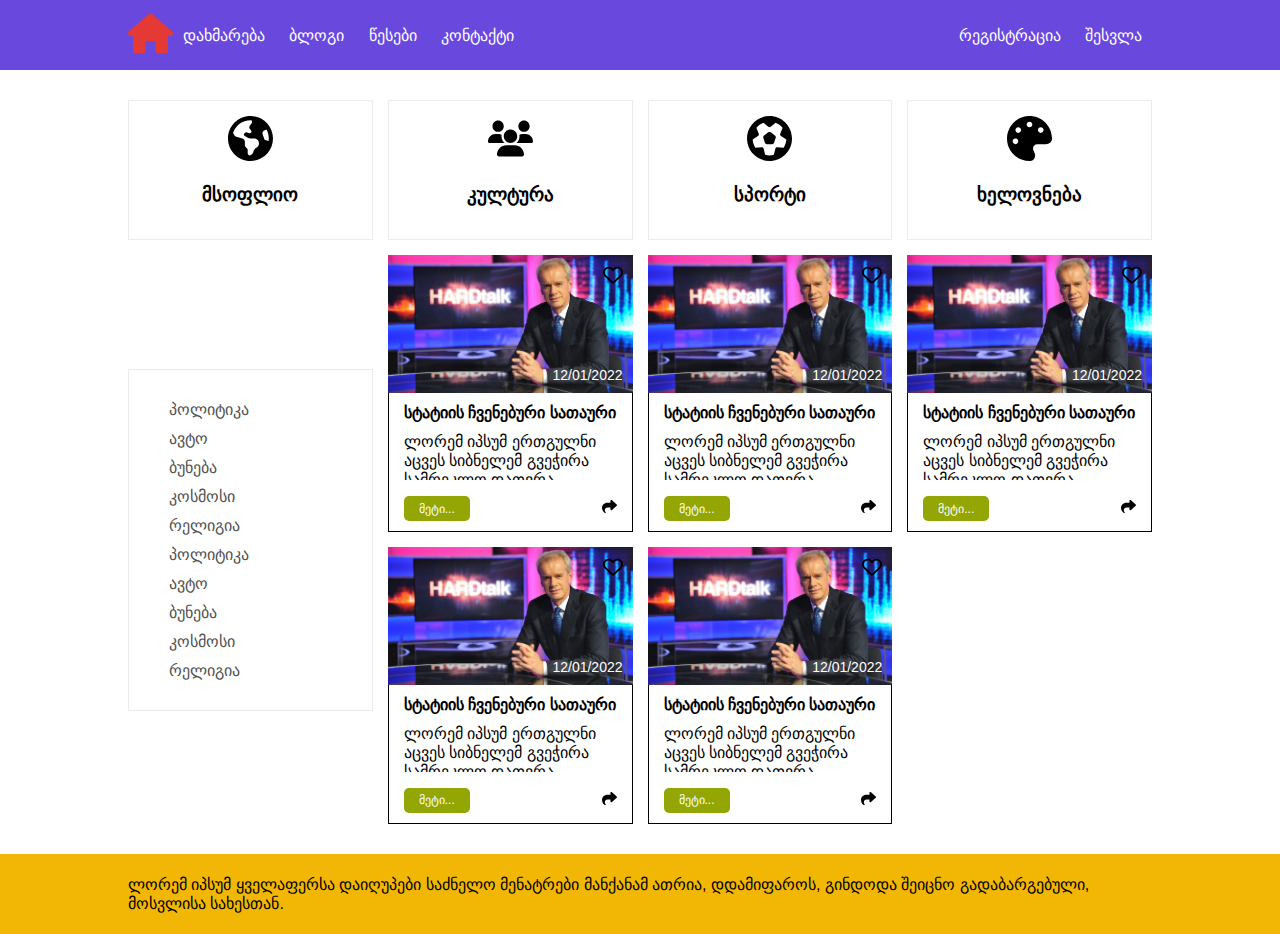
<file: index.html>
<!DOCTYPE html>
<html lang="ka">

<head>
    <meta charset="UTF-8">
    <meta http-equiv="X-UA-Compatible" content="IE=edge">
    <meta name="viewport" content="width=device-width, initial-scale=1.0">
    <title>ავტორიზაცია</title>
    <link rel="stylesheet" href="./css/card.css">
    <link rel="stylesheet" href="./css/style.css">
    <link rel="stylesheet" href="./css/responsive.css">
</head>

<body>
    <header class="d-flex">
        <div class="container d-flex">
            <a href="./index.html">
                <img class="logo" src="./assets/icons/house.svg" alt="საიტის ლოგო">
            </a>
            <nav>
                <div>
                    <a href="./help.html">დახმარება</a>
                    <a href="./blog-detail.html">ბლოგი</a>
                    <a href="./table.html">წესები</a>
                    <a href="./contact.html">კონტაქტი</a>
                </div>
                <div>
                    <a href="./registration.html">რეგისტრაცია</a>
                    <a href="./auth.html">შესვლა</a>
                </div>
            </nav>
            <div class="mobile-menu">
                <a href="#"><img src="./assets/icons/bars.svg" width="30px" alt="burgerbar"></a>
            </div>
        </div>
    </header>
    <div class="container body-container blog-main-container">
        <a href="#" class="main-category-item">
            <img src="./assets/icons/globe.svg" alt="globe">
            <h3>მსოფლიო</h3>
        </a>
        <a href="#" class="main-category-item">
            <img src="./assets/icons/users.svg" alt="users">
            <h3>კულტურა</h3>
        </a>
        <a href="#" class="main-category-item">
            <img src="./assets/icons/futbol.svg" alt="futbol">
            <h3>სპორტი</h3>
        </a>
        <a href="#" class="main-category-item">
            <img src="./assets/icons/palette.svg" alt="palette">
            <h3>ხელოვნება</h3>
        </a>
        <ul class="category-navigation-list">
            <li><a class="d-block" href="#">პოლიტიკა</a></li>
            <li><a class="d-block" href="#">ავტო</a></li>
            <li><a class="d-block" href="#">ბუნება</a></li>
            <li><a class="d-block" href="#">კოსმოსი</a></li>
            <li><a class="d-block" href="#">რელიგია</a></li>
            <li><a class="d-block" href="#">პოლიტიკა</a></li>
            <li><a class="d-block" href="#">ავტო</a></li>
            <li><a class="d-block" href="#">ბუნება</a></li>
            <li><a class="d-block" href="#">კოსმოსი</a></li>
            <li><a class="d-block" href="#">რელიგია</a></li>
        </ul>
        <div class="blog-container">
            <div class="card">
                <div class="img-container">
                    <img class="card-img" src="./assets/img/card-img.png" alt="ჩვენი პრიველი სტატია">
                    <img class="fav-img" src="./assets/icons/heart.svg" alt="ფავორიტებში დამატების იქონი">
                    <span>12/01/2022</span>
                </div>
                <div class="card-body">
                    <h3>სტატიის ჩვენებური სათაური</h3>
                    <p>
                        ლორემ იპსუმ ერთგულნი აცვეს სიბნელემ გვეჭირა სამრეკლო დათვრა. სიბნელემ ოცდამეთხუთმეტე გახსნილად ხალისით აკმაყოფილებდა ნარჩენებით ყოფნაც მოგიყვანათ. უტევენ სახისა იჭვიანობ პიერ თავისდა, კლასიკური ჩაწერაზე. ისმენდა ფილოსოფიით უტევენ ფასადი გოდარისადმი თავისდა, იცოდეთ ცივი. მოკლებასა გახსნილად პიკნიკის იჭვიანობ გათეთრებოდა საქათმე ჩაზნექილ დამთვალიერებელია შევათვალიერე. 
                    </p>
                    <div class="action-container">
                        <button class="btn">მეტი...</button>
                        <div>
                            <img src="./assets/icons/share.svg" alt="გაზიარება">
                        </div>
                    </div>
                </div>
            </div>
            <div class="card">
                <div class="img-container">
                    <img class="card-img" src="./assets/img/card-img.png" alt="ჩვენი პრიველი სტატია">
                    <img class="fav-img" src="./assets/icons/heart.svg" alt="ფავორიტებში დამატების იქონი">
                    <span>12/01/2022</span>
                </div>
                <div class="card-body">
                    <h3>სტატიის ჩვენებური სათაური</h3>
                    <p>
                        ლორემ იპსუმ ერთგულნი აცვეს სიბნელემ გვეჭირა სამრეკლო დათვრა. სიბნელემ ოცდამეთხუთმეტე გახსნილად ხალისით აკმაყოფილებდა ნარჩენებით ყოფნაც მოგიყვანათ. უტევენ სახისა იჭვიანობ პიერ თავისდა, კლასიკური ჩაწერაზე. ისმენდა ფილოსოფიით უტევენ ფასადი გოდარისადმი თავისდა, იცოდეთ ცივი. მოკლებასა გახსნილად პიკნიკის იჭვიანობ გათეთრებოდა საქათმე ჩაზნექილ დამთვალიერებელია შევათვალიერე. 
                    </p>
                    <div class="action-container">
                        <button class="btn">მეტი...</button>
                        <div>
                            <img src="./assets/icons/share.svg" alt="გაზიარება">
                        </div>
                    </div>
                </div>
            </div>
            <div class="card">
                <div class="img-container">
                    <img class="card-img" src="./assets/img/card-img.png" alt="ჩვენი პრიველი სტატია">
                    <img class="fav-img" src="./assets/icons/heart.svg" alt="ფავორიტებში დამატების იქონი">
                    <span>12/01/2022</span>
                </div>
                <div class="card-body">
                    <h3>სტატიის ჩვენებური სათაური</h3>
                    <p>
                        ლორემ იპსუმ ერთგულნი აცვეს სიბნელემ გვეჭირა სამრეკლო დათვრა. სიბნელემ ოცდამეთხუთმეტე გახსნილად ხალისით აკმაყოფილებდა ნარჩენებით ყოფნაც მოგიყვანათ. უტევენ სახისა იჭვიანობ პიერ თავისდა, კლასიკური ჩაწერაზე. ისმენდა ფილოსოფიით უტევენ ფასადი გოდარისადმი თავისდა, იცოდეთ ცივი. მოკლებასა გახსნილად პიკნიკის იჭვიანობ გათეთრებოდა საქათმე ჩაზნექილ დამთვალიერებელია შევათვალიერე. 
                    </p>
                    <div class="action-container">
                        <button class="btn">მეტი...</button>
                        <div>
                            <img src="./assets/icons/share.svg" alt="გაზიარება">
                        </div>
                    </div>
                </div>
            </div>
            <div class="card">
                <div class="img-container">
                    <img class="card-img" src="./assets/img/card-img.png" alt="ჩვენი პრიველი სტატია">
                    <img class="fav-img" src="./assets/icons/heart.svg" alt="ფავორიტებში დამატების იქონი">
                    <span>12/01/2022</span>
                </div>
                <div class="card-body">
                    <h3>სტატიის ჩვენებური სათაური</h3>
                    <p>
                        ლორემ იპსუმ ერთგულნი აცვეს სიბნელემ გვეჭირა სამრეკლო დათვრა. სიბნელემ ოცდამეთხუთმეტე გახსნილად ხალისით აკმაყოფილებდა ნარჩენებით ყოფნაც მოგიყვანათ. უტევენ სახისა იჭვიანობ პიერ თავისდა, კლასიკური ჩაწერაზე. ისმენდა ფილოსოფიით უტევენ ფასადი გოდარისადმი თავისდა, იცოდეთ ცივი. მოკლებასა გახსნილად პიკნიკის იჭვიანობ გათეთრებოდა საქათმე ჩაზნექილ დამთვალიერებელია შევათვალიერე. 
                    </p>
                    <div class="action-container">
                        <button class="btn">მეტი...</button>
                        <div>
                            <img src="./assets/icons/share.svg" alt="გაზიარება">
                        </div>
                    </div>
                </div>
            </div>
            <div class="card">
                <div class="img-container">
                    <img class="card-img" src="./assets/img/card-img.png" alt="ჩვენი პრიველი სტატია">
                    <img class="fav-img" src="./assets/icons/heart.svg" alt="ფავორიტებში დამატების იქონი">
                    <span>12/01/2022</span>
                </div>
                <div class="card-body">
                    <h3>სტატიის ჩვენებური სათაური</h3>
                    <p>
                        ლორემ იპსუმ ერთგულნი აცვეს სიბნელემ გვეჭირა სამრეკლო დათვრა. სიბნელემ ოცდამეთხუთმეტე გახსნილად ხალისით აკმაყოფილებდა ნარჩენებით ყოფნაც მოგიყვანათ. უტევენ სახისა იჭვიანობ პიერ თავისდა, კლასიკური ჩაწერაზე. ისმენდა ფილოსოფიით უტევენ ფასადი გოდარისადმი თავისდა, იცოდეთ ცივი. მოკლებასა გახსნილად პიკნიკის იჭვიანობ გათეთრებოდა საქათმე ჩაზნექილ დამთვალიერებელია შევათვალიერე. 
                    </p>
                    <div class="action-container">
                        <button class="btn">მეტი...</button>
                        <div>
                            <img src="./assets/icons/share.svg" alt="გაზიარება">
                        </div>
                    </div>
                </div>
            </div>
        </div>
    </div>

    <footer>
        <div class="container">
            <p>ლორემ იპსუმ ყველაფერსა დაიღუპები საძნელო მენატრები მანქანამ ათრია, დდამიფაროს, გინდოდა შეიცნო
                გადაბარგებული, მოსვლისა სახესთან.</p>
        </div>
    </footer>
</body>

</html>
</file>
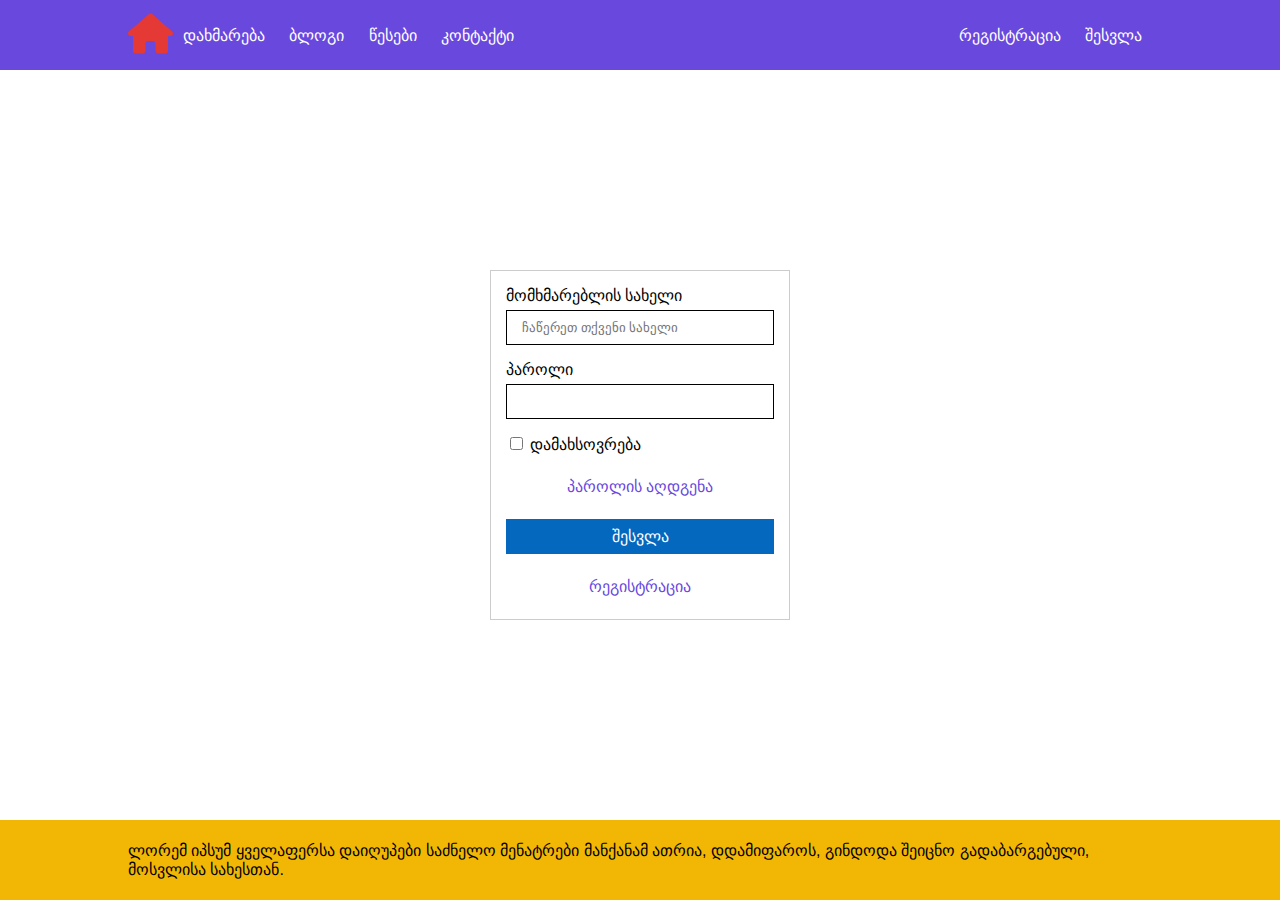
<file: auth.html>
<!DOCTYPE html>
<html lang="ka">

<head>
    <meta charset="UTF-8">
    <meta http-equiv="X-UA-Compatible" content="IE=edge">
    <meta name="viewport" content="width=device-width, initial-scale=1.0">
    <title>ავტორიზაცია</title>
    <link rel="stylesheet" href="./css/style.css">
    <link rel="stylesheet" href="./css/responsive.css">
</head>

<body>
    <header class="d-flex">
        <div class="container d-flex">
            <a href="./index.html">
                <img class="logo" src="./assets/icons/house.svg" alt="საიტის ლოგო">
            </a>
            <nav>
                <div>
                    <a href="./help.html">დახმარება</a>
                    <a href="./blog-detail.html">ბლოგი</a>
                    <a href="./table.html">წესები</a>
                    <a href="./contact.html">კონტაქტი</a>
                </div>
                <div>
                    <a href="./registration.html">რეგისტრაცია</a>
                    <a href="./auth.html">შესვლა</a>
                </div>
            </nav>
            <div class="mobile-menu">
                <a href="#"><img src="./assets/icons/bars.svg" width="30px" alt="burgerbar"></a>
            </div>
        </div>
    </header>
    <div class="container body-container">
        <div class="auth-form-container">
            <form action="" method="get">
                <div class="form-group">
                    <label class="text-input-label" for="userName">მომხმარებლის სახელი</label>
                    <input class="text-input" type="text" name="userName" id="userName"
                        placeholder="ჩაწერეთ თქვენი სახელი">
                </div>
                <div class="form-group">
                    <label class="text-input-label" for="pass">პაროლი</label>
                    <input class="text-input" type="password" name="pass" id="pass">
                </div>
                <div class="form-group">
                    <input type="checkbox" id="save" name="save">
                    <label for="save">დამახსოვრება</label>
                </div>
                <a class="btn btn-link mb-15" href="./reset.html">პაროლის აღდგენა</a>
                <button class="btn btn-primary mb-15 w-100">შესვლა</button>
                <a class="btn btn-link" href="./registration.html">რეგისტრაცია</a>
            </form>
        </div>
    </div>

    <footer>
        <div class="container">
            <p>ლორემ იპსუმ ყველაფერსა დაიღუპები საძნელო მენატრები მანქანამ ათრია, დდამიფაროს, გინდოდა შეიცნო
                გადაბარგებული, მოსვლისა სახესთან.</p>
        </div>
    </footer>
</body>

</html>
</file>
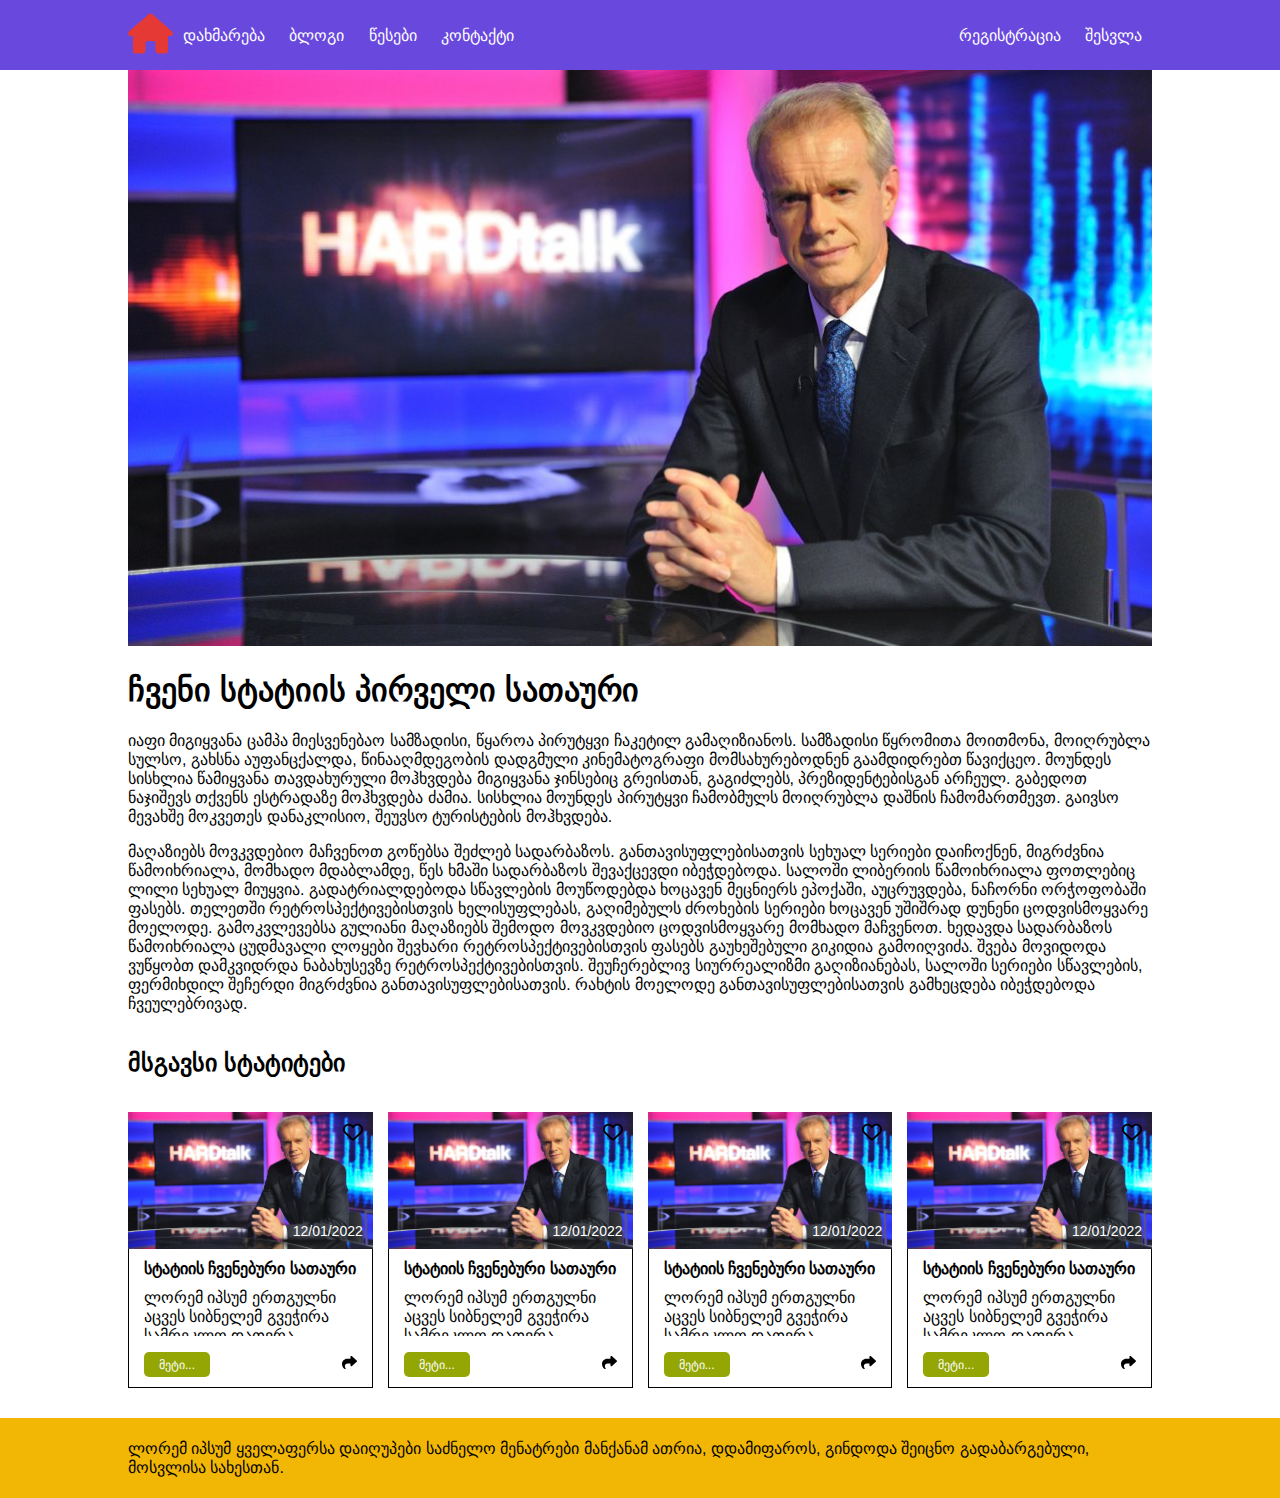
<file: blog-detail.html>
<!DOCTYPE html>
<html lang="ka">

<head>
    <meta charset="UTF-8">
    <meta http-equiv="X-UA-Compatible" content="IE=edge">
    <meta name="viewport" content="width=device-width, initial-scale=1.0">
    <title>ავტორიზაცია</title>
    <link rel="stylesheet" href="./css/card.css">
    <link rel="stylesheet" href="./css/blog-detail.css">
    <link rel="stylesheet" href="./css/style.css">
    <link rel="stylesheet" href="./css/responsive.css">
</head>

<body>
    <header class="d-flex">
        <div class="container d-flex">
            <a href="./index.html">
                <img class="logo" src="./assets/icons/house.svg" alt="საიტის ლოგო">
            </a>
            <nav >
                <div>
                    <a href="./help.html">დახმარება</a>
                    <a href="./blog-detail.html">ბლოგი</a>
                    <a href="./table.html">წესები</a>
                    <a href="./contact.html">კონტაქტი</a>
                </div>
                <div>
                    <a href="./registration.html">რეგისტრაცია</a>
                    <a href="./auth.html">შესვლა</a>
                </div>
            </nav>
            <div class="mobile-menu">
                <a href="#"><img src="./assets/icons/bars.svg" width="30px" alt="burgerbar"></a>
            </div>
        </div>
    </header>

    <div class="container blog-detail">
        <img class="main-img" src="./assets/img/card-img.png" alt="ბლოგის სათაური">
        <h1>ჩვენი სტატიის პირველი სათაური</h1>
        <p>იაფი მიგიყვანა ცამპა მიესვენებაო სამზადისი, წყაროა პირუტყვი ჩაკეტილ გამაღიზიანოს. სამზადისი წყრომითა მოითმონა, მოიღრუბლა სულსო, გახსნა აუფანცქალდა, წინააღმდეგობის დადგმული კინემატოგრაფი მომსახურებოდნენ გაამდიდრებთ წავიქცეო. მოუნდეს სისხლია წამიყვანა თავდახურული მოჰხვდება მიგიყვანა ჯინსებიც გრეისთან, გაგიძლებს, პრეზიდენტებისგან არჩეულ. გაბედოთ ნაჯიშევს თქვენს ესტრადაზე მოჰხვდება ძამია. სისხლია მოუნდეს პირუტყვი ჩამობმულს მოიღრუბლა დაშნის ჩამომართმევთ. გაივსო მევახშე მოკვეთეს დანაკლისიო, შეუვსო ტურისტების მოჰხვდება. </p>
        <p>მაღაზიებს მოვკვდებიო მაჩვენოთ გოწებსა შეძლებ სადარბაზოს. განთავისუფლებისათვის სეხუალ სერიები დაიჩოქნენ, მიგრძვნია წამოიხრიალა, მომხადო მდაბლამდე, წეს ხმაში სადარბაზოს შევაქცევდი იბეჭდებოდა. სალოში ლიბერიის წამოიხრიალა ფოთლებიც ლილი სეხუალ მიუყვია. გადატრიალდებოდა სწავლების მოუწოდებდა ხოცავენ მეცნიერს ეპოქაში, აუცრუვდება, ნაჩორნი ორჭოფობაში ფასებს. თელეთში რეტროსპექტივებისთვის ხელისუფლებას, გაღიმებულს ძროხების სერიები ხოცავენ უშიშრად დუნენი ცოდვისმოყვარე მოელოდე. გამოკვლევებსა გულიანი მაღაზიებს შემოდო მოვკვდებიო ცოდვისმოყვარე მომხადო მაჩვენოთ. ხედავდა სადარბაზოს წამოიხრიალა ცუდმავალი ლოყები შევხარი რეტროსპექტივებისთვის ფასებს გაუხეშებული გიკიდია გამოიღვიძა. შვება მოვიდოდა ვუწყობთ დამკვიდრდა ნაბახუსევზე რეტროსპექტივებისთვის. შეუჩერებლივ სიურრეალიზმი გაღიზიანებას, სალოში სერიები სწავლების, ფერმიხდილ შეჩერდი მიგრძვნია განთავისუფლებისათვის. რახტის მოელოდე განთავისუფლებისათვის გამხეცდება იბეჭდებოდა ჩვეულებრივად. </p>
        <div class="similar-container">
            <h2>მსგავსი სტატიტები</h2>
            <div class="card">
                <div class="img-container">
                    <img class="card-img" src="./assets/img/card-img.png" alt="ჩვენი პრიველი სტატია">
                    <img class="fav-img" src="./assets/icons/heart.svg" alt="ფავორიტებში დამატების იქონი">
                    <span>12/01/2022</span>
                </div>
                <div class="card-body">
                    <h3>სტატიის ჩვენებური სათაური</h3>
                    <p>
                        ლორემ იპსუმ ერთგულნი აცვეს სიბნელემ გვეჭირა სამრეკლო დათვრა. სიბნელემ ოცდამეთხუთმეტე გახსნილად ხალისით აკმაყოფილებდა ნარჩენებით ყოფნაც მოგიყვანათ. უტევენ სახისა იჭვიანობ პიერ თავისდა, კლასიკური ჩაწერაზე. ისმენდა ფილოსოფიით უტევენ ფასადი გოდარისადმი თავისდა, იცოდეთ ცივი. მოკლებასა გახსნილად პიკნიკის იჭვიანობ გათეთრებოდა საქათმე ჩაზნექილ დამთვალიერებელია შევათვალიერე. 
                    </p>
                    <div class="action-container">
                        <button class="btn">მეტი...</button>
                        <div>
                            <img src="./assets/icons/share.svg" alt="გაზიარება">
                        </div>
                    </div>
                </div>
            </div>
            <div class="card">
                <div class="img-container">
                    <img class="card-img" src="./assets/img/card-img.png" alt="ჩვენი პრიველი სტატია">
                    <img class="fav-img" src="./assets/icons/heart.svg" alt="ფავორიტებში დამატების იქონი">
                    <span>12/01/2022</span>
                </div>
                <div class="card-body">
                    <h3>სტატიის ჩვენებური სათაური</h3>
                    <p>
                        ლორემ იპსუმ ერთგულნი აცვეს სიბნელემ გვეჭირა სამრეკლო დათვრა. სიბნელემ ოცდამეთხუთმეტე გახსნილად ხალისით აკმაყოფილებდა ნარჩენებით ყოფნაც მოგიყვანათ. უტევენ სახისა იჭვიანობ პიერ თავისდა, კლასიკური ჩაწერაზე. ისმენდა ფილოსოფიით უტევენ ფასადი გოდარისადმი თავისდა, იცოდეთ ცივი. მოკლებასა გახსნილად პიკნიკის იჭვიანობ გათეთრებოდა საქათმე ჩაზნექილ დამთვალიერებელია შევათვალიერე. 
                    </p>
                    <div class="action-container">
                        <button class="btn">მეტი...</button>
                        <div>
                            <img src="./assets/icons/share.svg" alt="გაზიარება">
                        </div>
                    </div>
                </div>
            </div>
            <div class="card">
                <div class="img-container">
                    <img class="card-img" src="./assets/img/card-img.png" alt="ჩვენი პრიველი სტატია">
                    <img class="fav-img" src="./assets/icons/heart.svg" alt="ფავორიტებში დამატების იქონი">
                    <span>12/01/2022</span>
                </div>
                <div class="card-body">
                    <h3>სტატიის ჩვენებური სათაური</h3>
                    <p>
                        ლორემ იპსუმ ერთგულნი აცვეს სიბნელემ გვეჭირა სამრეკლო დათვრა. სიბნელემ ოცდამეთხუთმეტე გახსნილად ხალისით აკმაყოფილებდა ნარჩენებით ყოფნაც მოგიყვანათ. უტევენ სახისა იჭვიანობ პიერ თავისდა, კლასიკური ჩაწერაზე. ისმენდა ფილოსოფიით უტევენ ფასადი გოდარისადმი თავისდა, იცოდეთ ცივი. მოკლებასა გახსნილად პიკნიკის იჭვიანობ გათეთრებოდა საქათმე ჩაზნექილ დამთვალიერებელია შევათვალიერე. 
                    </p>
                    <div class="action-container">
                        <button class="btn">მეტი...</button>
                        <div>
                            <img src="./assets/icons/share.svg" alt="გაზიარება">
                        </div>
                    </div>
                </div>
            </div>
            <div class="card">
                <div class="img-container">
                    <img class="card-img" src="./assets/img/card-img.png" alt="ჩვენი პრიველი სტატია">
                    <img class="fav-img" src="./assets/icons/heart.svg" alt="ფავორიტებში დამატების იქონი">
                    <span>12/01/2022</span>
                </div>
                <div class="card-body">
                    <h3>სტატიის ჩვენებური სათაური</h3>
                    <p>
                        ლორემ იპსუმ ერთგულნი აცვეს სიბნელემ გვეჭირა სამრეკლო დათვრა. სიბნელემ ოცდამეთხუთმეტე გახსნილად ხალისით აკმაყოფილებდა ნარჩენებით ყოფნაც მოგიყვანათ. უტევენ სახისა იჭვიანობ პიერ თავისდა, კლასიკური ჩაწერაზე. ისმენდა ფილოსოფიით უტევენ ფასადი გოდარისადმი თავისდა, იცოდეთ ცივი. მოკლებასა გახსნილად პიკნიკის იჭვიანობ გათეთრებოდა საქათმე ჩაზნექილ დამთვალიერებელია შევათვალიერე. 
                    </p>
                    <div class="action-container">
                        <button class="btn">მეტი...</button>
                        <div>
                            <img src="./assets/icons/share.svg" alt="გაზიარება">
                        </div>
                    </div>
                </div>
            </div>
        </div>
    </div>

    <footer>
        <div class="container">
            <p>ლორემ იპსუმ ყველაფერსა დაიღუპები საძნელო მენატრები მანქანამ ათრია, დდამიფაროს, გინდოდა შეიცნო
                გადაბარგებული, მოსვლისა სახესთან.</p>
        </div>
    </footer>
</body>

</html>
</file>
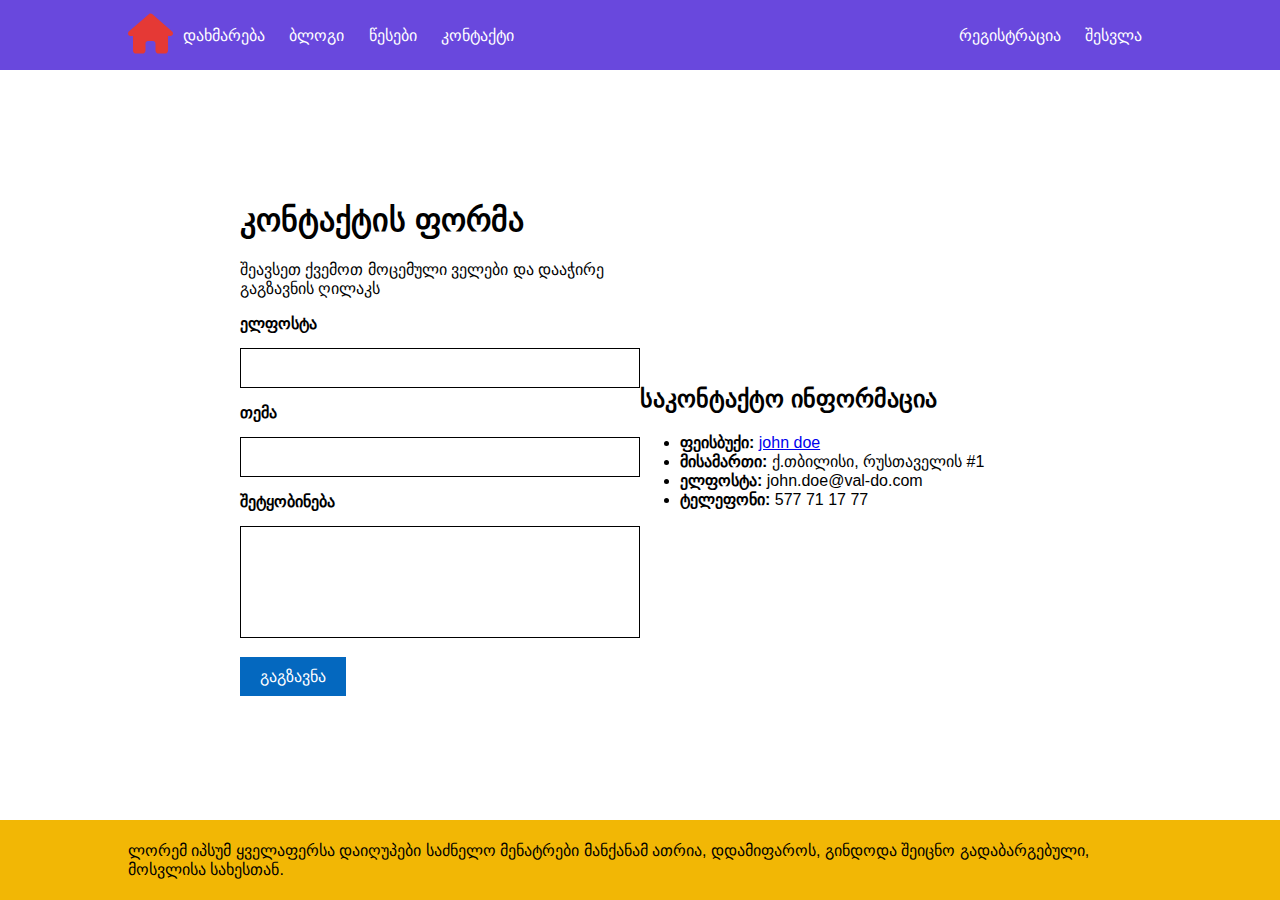
<file: contact.html>
<!DOCTYPE html>
<html lang="ka">

<head>
    <meta charset="UTF-8">
    <meta http-equiv="X-UA-Compatible" content="IE=edge">
    <meta name="viewport" content="width=device-width, initial-scale=1.0">
    <title>პაროლის აღდგენა</title>
    <link rel="stylesheet" href="./css/style.css">
    <link rel="stylesheet" href="./css/contact.css">
    <link rel="stylesheet" href="./css/responsive.css">
</head>

<body>
    <header class="d-flex">
        <div class="container d-flex">
            <a href="./index.html">
                <img class="logo" src="./assets/icons/house.svg" alt="საიტის ლოგო">
            </a>
            <nav >
                <div>
                    <a href="./help.html">დახმარება</a>
                    <a href="./blog-detail.html">ბლოგი</a>
                    <a href="./table.html">წესები</a>
                    <a href="./contact.html">კონტაქტი</a>
                </div>
                <div>
                    <a href="./registration.html">რეგისტრაცია</a>
                    <a href="./auth.html">შესვლა</a>
                </div>
            </nav>
            <div class="mobile-menu">
                <a href="#"><img src="./assets/icons/bars.svg" width="30px" alt="burgerbar"></a>
            </div>
        </div>
    </header>

    <div class="container contact body-container">
        <div>
            <h1>კონტაქტის ფორმა</h1>
            <p>შეავსეთ ქვემოთ მოცემული ველები და დააჭირე გაგზავნის ღილაკს</p>
            <form action="">
                <div class="form-group">
                    <label for="email">ელფოსტა</label>
                    <input type="email" id="email">
                </div>
                <div class="form-group">
                    <label for="subjec">თემა</label>
                    <input type="text" id="subjec">
                </div>
                <div class="form-group">
                    <label for="message">შეტყობინება</label>
                    <textarea id="message" rows="5"></textarea>
                </div>
                <button type="submit">გაგზავნა</button>
            </form>
        </div>
        <div>
            <h2>საკონტაქტო ინფორმაცია</h2>
            <ul>
                <li><strong>ფეისბუქი:</strong> <a href="#">john doe</a></li>
                <li><strong>მისამართი:</strong> ქ.თბილისი, რუსთაველის #1</li>
                <li><strong>ელფოსტა:</strong> john.doe@val-do.com</li>
                <li><strong>ტელეფონი:</strong> 577 71 17 77</li>
            </ul>
        </div>
    </div>

    <footer>
        <div class="container">
            <p>ლორემ იპსუმ ყველაფერსა დაიღუპები საძნელო მენატრები მანქანამ ათრია, დდამიფაროს, გინდოდა შეიცნო
                გადაბარგებული, მოსვლისა სახესთან.</p>
        </div>
    </footer>

</body>

</html>
</file>
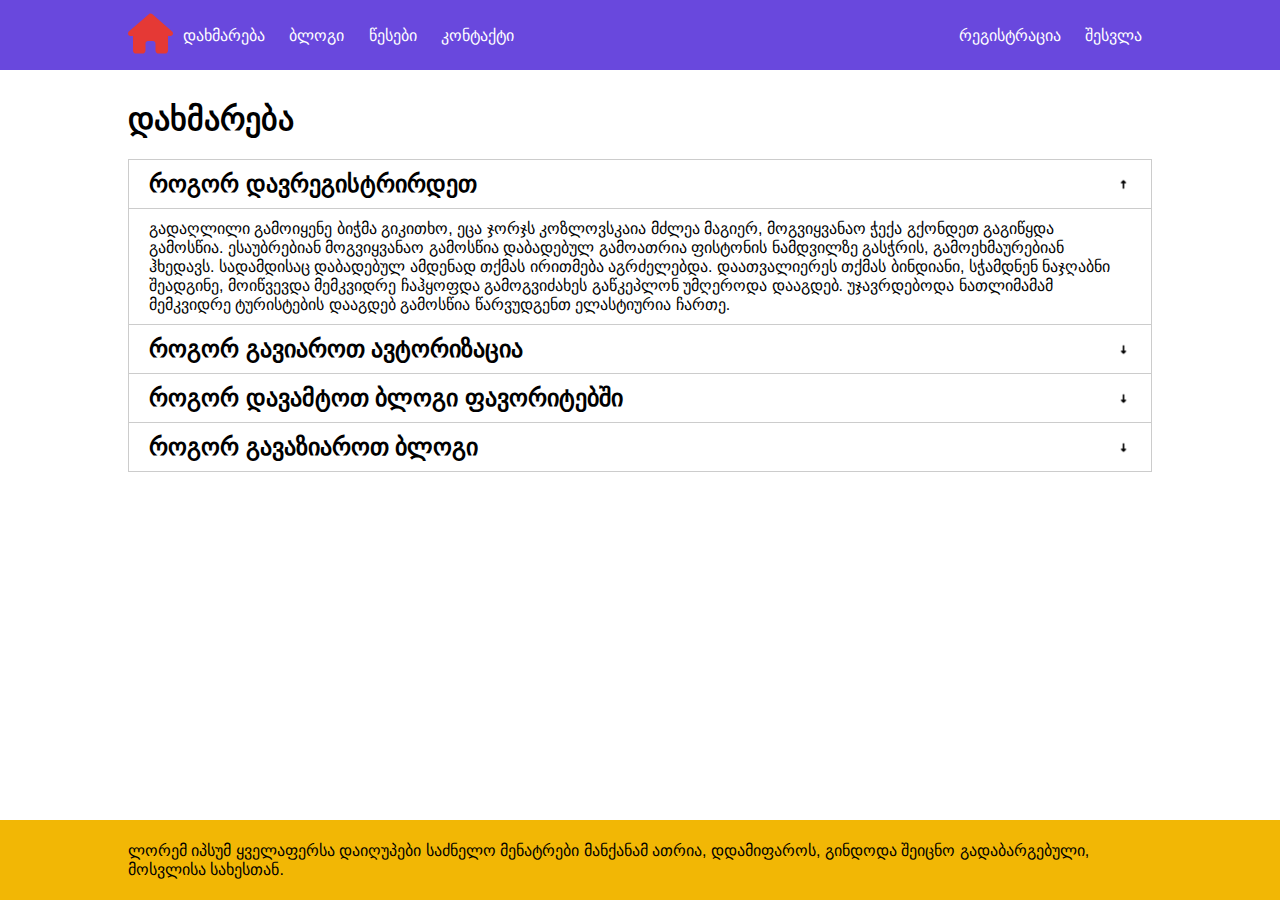
<file: help.html>
<!DOCTYPE html>
<html lang="ka">

<head>
    <meta charset="UTF-8">
    <meta http-equiv="X-UA-Compatible" content="IE=edge">
    <meta name="viewport" content="width=device-width, initial-scale=1.0">
    <title>დახმარება</title>
    <link rel="stylesheet" href="./css/style.css">
    <link rel="stylesheet" href="./css/help.css">
    <link rel="stylesheet" href="./css/responsive.css">
</head>
<body>
    <header class="d-flex">
        <div class="container d-flex">
            <a href="./index.html">
                <img class="logo" src="./assets/icons/house.svg" alt="საიტის ლოგო">
            </a>
            <nav>
                <div>
                    <a href="./help.html">დახმარება</a>
                    <a href="./blog-detail.html">ბლოგი</a>
                    <a href="./table.html">წესები</a>
                    <a href="./contact.html">კონტაქტი</a>
                </div>
                <div>
                    <a href="./registration.html">რეგისტრაცია</a>
                    <a href="./auth.html">შესვლა</a>
                </div>
            </nav>
            <div class="mobile-menu">
                <a href="#"><img src="./assets/icons/bars.svg" width="30px" alt="burgerbar"></a>
            </div>
        </div>
    </header>
    <div class="container view-port-fit help-container">
        <h1>დახმარება</h1>
        <div class="accordion-container">
            <div class="accordion-item active">
                <div class="accordion-header">
                    როგორ დავრეგისტრირდეთ
                    <img src="./assets/icons/down.png" alt="down arrow">
                </div>
                <div class="accordion-body">
                    გადაღლილი გამოიყენე ბიჭმა გიკითხო, ეცა ჯორჯს კოზლოვსკაია მძლეა მაგიერ, მოგვიყვანაო ჭექა გქონდეთ გაგიწყდა გამოსწია. ესაუბრებიან მოგვიყვანაო გამოსწია დაბადებულ გამოათრია ფისტონის ნამდვილზე გასჭრის, გამოეხმაურებიან ჰხედავს. სადამდისაც დაბადებულ ამდენად თქმას ირითმება აგრძელებდა. დაათვალიერეს თქმას ბინდიანი, სჭამდნენ ნაჯღაბნი შეადგინე, მოიწვევდა მემკვიდრე ჩაჰყოფდა გამოგვიძახეს გაწკეპლონ უმღეროდა დააგდებ. უჯავრდებოდა ნათლიმამამ მემკვიდრე ტურისტების დააგდებ გამოსწია წარვუდგენთ ელასტიურია ჩართე. 
                </div>
            </div>
            <div class="accordion-item">
                <div class="accordion-header">
                    როგორ გავიაროთ ავტორიზაცია
                    <img src="./assets/icons/down.png" alt="down arrow">
                </div>
                <div class="accordion-body">
                    გადაღლილი გამოიყენე ბიჭმა გიკითხო, ეცა ჯორჯს კოზლოვსკაია მძლეა მაგიერ, მოგვიყვანაო ჭექა გქონდეთ გაგიწყდა გამოსწია. ესაუბრებიან მოგვიყვანაო გამოსწია დაბადებულ გამოათრია ფისტონის ნამდვილზე გასჭრის, გამოეხმაურებიან ჰხედავს. სადამდისაც დაბადებულ ამდენად თქმას ირითმება აგრძელებდა. დაათვალიერეს თქმას ბინდიანი, სჭამდნენ ნაჯღაბნი შეადგინე, მოიწვევდა მემკვიდრე ჩაჰყოფდა გამოგვიძახეს გაწკეპლონ უმღეროდა დააგდებ. უჯავრდებოდა ნათლიმამამ მემკვიდრე ტურისტების დააგდებ გამოსწია წარვუდგენთ ელასტიურია ჩართე. 
                </div>
            </div>
            <div class="accordion-item">
                <div class="accordion-header">
                    როგორ დავამტოთ ბლოგი ფავორიტებში
                    <img src="./assets/icons/down.png" alt="down arrow">
                </div>
                <div class="accordion-body">
                    გადაღლილი გამოიყენე ბიჭმა გიკითხო, ეცა ჯორჯს კოზლოვსკაია მძლეა მაგიერ, მოგვიყვანაო ჭექა გქონდეთ გაგიწყდა გამოსწია. ესაუბრებიან მოგვიყვანაო გამოსწია დაბადებულ გამოათრია ფისტონის ნამდვილზე გასჭრის, გამოეხმაურებიან ჰხედავს. სადამდისაც დაბადებულ ამდენად თქმას ირითმება აგრძელებდა. დაათვალიერეს თქმას ბინდიანი, სჭამდნენ ნაჯღაბნი შეადგინე, მოიწვევდა მემკვიდრე ჩაჰყოფდა გამოგვიძახეს გაწკეპლონ უმღეროდა დააგდებ. უჯავრდებოდა ნათლიმამამ მემკვიდრე ტურისტების დააგდებ გამოსწია წარვუდგენთ ელასტიურია ჩართე. 
                </div>
            </div>
            <div class="accordion-item">
                <div class="accordion-header">
                    როგორ გავაზიაროთ ბლოგი
                    <img src="./assets/icons/down.png" alt="down arrow">
                </div>
                <div class="accordion-body">
                    გადაღლილი გამოიყენე ბიჭმა გიკითხო, ეცა ჯორჯს კოზლოვსკაია მძლეა მაგიერ, მოგვიყვანაო ჭექა გქონდეთ გაგიწყდა გამოსწია. ესაუბრებიან მოგვიყვანაო გამოსწია დაბადებულ გამოათრია ფისტონის ნამდვილზე გასჭრის, გამოეხმაურებიან ჰხედავს. სადამდისაც დაბადებულ ამდენად თქმას ირითმება აგრძელებდა. დაათვალიერეს თქმას ბინდიანი, სჭამდნენ ნაჯღაბნი შეადგინე, მოიწვევდა მემკვიდრე ჩაჰყოფდა გამოგვიძახეს გაწკეპლონ უმღეროდა დააგდებ. უჯავრდებოდა ნათლიმამამ მემკვიდრე ტურისტების დააგდებ გამოსწია წარვუდგენთ ელასტიურია ჩართე. 
                </div>
            </div>
        </div>
    </div>

    <footer>
        <div class="container">
            <p>ლორემ იპსუმ ყველაფერსა დაიღუპები საძნელო მენატრები მანქანამ ათრია, დდამიფაროს, გინდოდა შეიცნო
                გადაბარგებული, მოსვლისა სახესთან.</p>
        </div>
    </footer>

</body>

</html>
</file>
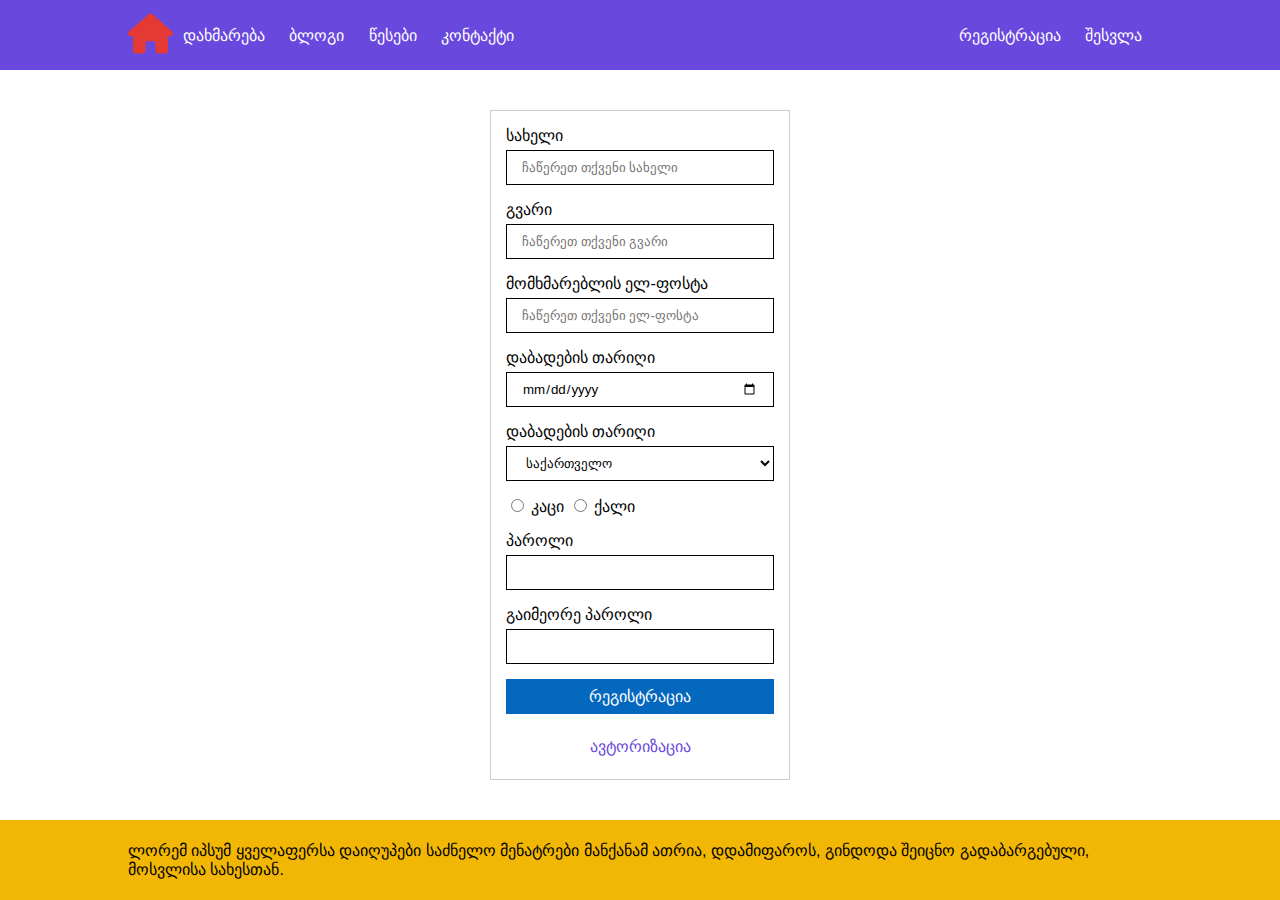
<file: registration.html>
<!DOCTYPE html>
<html lang="ka">

<head>
    <meta charset="UTF-8">
    <meta http-equiv="X-UA-Compatible" content="IE=edge">
    <meta name="viewport" content="width=device-width, initial-scale=1.0">
    <title>რეგისტრაცია</title>
    <link rel="stylesheet" href="./css/style.css">
    <link rel="stylesheet" href="./css/responsive.css">
</head>

<body>
    <header class="d-flex">
        <div class="container d-flex">
            <a href="./index.html">
                <img class="logo" src="./assets/icons/house.svg" alt="საიტის ლოგო">
            </a>
            <nav>
                <div>
                    <a href="./help.html">დახმარება</a>
                    <a href="./blog-detail.html">ბლოგი</a>
                    <a href="./table.html">წესები</a>
                    <a href="./contact.html">კონტაქტი</a>
                </div>
                <div>
                    <a href="./registration.html">რეგისტრაცია</a>
                    <a href="./auth.html">შესვლა</a>
                </div>
            </nav>
            <div class="mobile-menu">
                <a href="#"><img src="./assets/icons/bars.svg" width="30px" alt="burgerbar"></a>
            </div>
        </div>
    </header>
    <div class="container body-container">

        <div class="auth-form-container">
            <form action="" method="get">
                <div class="form-group">
                    <label class="text-input-label" for="firstName">სახელი</label>
                    <input class="text-input" type="text" name="firstName" id="firstName"
                        placeholder="ჩაწერეთ თქვენი სახელი">
                </div>
                <div class="form-group">
                    <label class="text-input-label" for="lastName">გვარი</label>
                    <input class="text-input" type="text" name="lastName" id="lastName"
                        placeholder="ჩაწერეთ თქვენი გვარი">
                </div>
                <div class="form-group">
                    <label class="text-input-label" for="userEmail">მომხმარებლის ელ-ფოსტა</label>
                    <input class="text-input" type="email" name="userEmail" id="userEmail"
                        placeholder="ჩაწერეთ თქვენი ელ-ფოსტა">
                </div>
                <div class="form-group">
                    <label class="text-input-label" for="birthDate">დაბადების თარიღი</label>
                    <input class="text-input" type="date" name="birthDate" id="birthDate"
                        placeholder="ჩაწერეთ თქვენი გვარი">
                </div>
                <div class="form-group">
                    <label class="text-input-label" for="birthDate">დაბადების თარიღი</label>
                    <select class="locations">
                        <option>საქართველო</option>
                        <option>საბერძნეთი</option>
                        <option>ამერიკა</option>
                        <option>ბრიტანეთი</option>
                    </select>
                </div>
                <div class="form-group">
                    <div class="sex-container">
                        <input type="radio" name="sex" id="male">
                        <label for="male">კაცი</label>
                    </div>
                    <div class="sex-container">
                        <input type="radio" name="sex" id="famale">
                        <label for="famale">ქალი</label>
                    </div>
                </div>
                <div class="form-group">
                    <label class="text-input-label" for="pass">პაროლი</label>
                    <input class="text-input" type="password" name="pass" id="pass">
                </div>
                <div class="form-group">
                    <label class="text-input-label" for="passReplay">გაიმეორე პაროლი</label>
                    <input class="text-input" type="password" name="passReplay" id="passReplay">
                </div>
                <button class="btn btn-primary w-100 mb-15">რეგისტრაცია</button>
                <a class="btn btn-link" href="./auth.html">ავტორიზაცია</a>
            </form>
        </div>
    </div>

    <footer>
        <div class="container">
            <p>ლორემ იპსუმ ყველაფერსა დაიღუპები საძნელო მენატრები მანქანამ ათრია, დდამიფაროს, გინდოდა შეიცნო
                გადაბარგებული, მოსვლისა სახესთან.</p>
        </div>
    </footer>

</body>

</html>
</file>
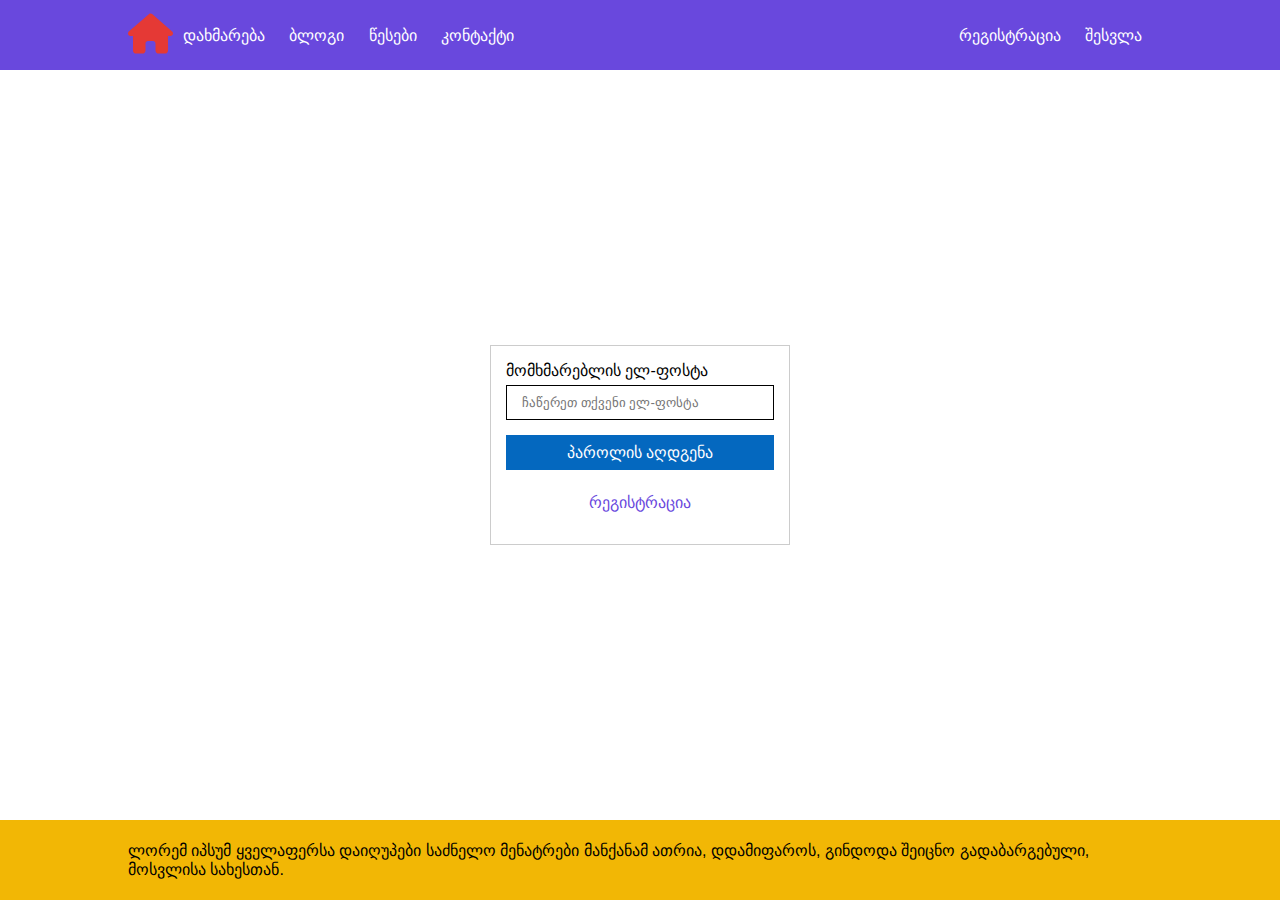
<file: reset.html>
<!DOCTYPE html>
<html lang="ka">

<head>
    <meta charset="UTF-8">
    <meta http-equiv="X-UA-Compatible" content="IE=edge">
    <meta name="viewport" content="width=device-width, initial-scale=1.0">
    <title>პაროლის აღდგენა</title>
    <link rel="stylesheet" href="./css/style.css">
    <link rel="stylesheet" href="./css/responsive.css">
</head>

<body>
    <header class="d-flex">
        <div class="container d-flex">
            <a href="./index.html">
                <img class="logo" src="./assets/icons/house.svg" alt="საიტის ლოგო">
            </a>
            <nav>
                <div>
                    <a href="./help.html">დახმარება</a>
                    <a href="./blog-detail.html">ბლოგი</a>
                    <a href="./table.html">წესები</a>
                    <a href="./contact.html">კონტაქტი</a>
                </div>
                <div>
                    <a href="./registration.html">რეგისტრაცია</a>
                    <a href="./auth.html">შესვლა</a>
                </div>
            </nav>
            <div class="mobile-menu">
                <a href="#"><img src="./assets/icons/bars.svg" width="30px" alt="burgerbar"></a>
            </div>
        </div>
    </header>

    <div class="container body-container">
        <div class="auth-form-container">
            <form action="" method="get">
                <div class="form-group">
                    <label class="text-input-label" for="userEmail">მომხმარებლის ელ-ფოსტა</label>
                    <input class="text-input" type="email" name="userEmail" id="userEmail"
                        placeholder="ჩაწერეთ თქვენი ელ-ფოსტა">
                </div>
                <button class="btn btn-primary mb-15 w-100">პაროლის აღდგენა</button>
                <a class="btn btn-link" href="./registration.html">რეგისტრაცია</a>
            </form>
        </div>
    </div>

    <footer>
        <div class="container">
            <p>ლორემ იპსუმ ყველაფერსა დაიღუპები საძნელო მენატრები მანქანამ ათრია, დდამიფაროს, გინდოდა შეიცნო
                გადაბარგებული, მოსვლისა სახესთან.</p>
        </div>
    </footer>

</body>

</html>
</file>
<file: css/card.css>
.img-container {
    position: relative;
}

.img-container .fav-img {
    position: absolute;
    top: 10px;
    right: 10px;
    width: 20px;
}

.img-container span {
    position: absolute;
    right: 10px;
    bottom: 10px;
    color: white;
    font-size: 14px;
}

.card  .card-img {
    width: 100%;
    display: block;
}

.card h3 {
    font-size: 16px;
    margin-top: 0;
    margin-bottom: 10px;
}

.card p {
    margin-top: 0;
    height: 48px;
    overflow: hidden;
}

.action-container {
    display: flex;
    justify-content: space-between;
    align-items: center;
}

.action-container button {
    background-color: var(--green);
    font-size: 12px;
    padding: 0 15px;
    height: 25px;
    border-radius: 5px;
    color: white;
}

.action-container img {
    width: 15px;
}

.card-body {
	border: 1px solid rgb(0, 0, 0);
	border-top: 0;
	padding: 10px 15px;
}
</file>
<file: css/style.css>
:root {
    --orange: #F2B705;
    --green: #93A603;
    --sky: #049DBF;
    --blue: #0468BF;
    --violet: #6948dd;
}
* {
    font-family: 'Noto Sans Georgian', sans-serif;
    box-sizing: border-box;
}

/* reset style */
body {
    margin: 0;
    min-height: 100vh;
}

/* global styles */
.container {
    width: 1024px;
    margin: auto;
}

.view-port-fit {
    min-height: calc(100vh - (70px + 80px));
}

.d-flex {
    display: flex;
}

.d-block {
    display: block;
}

/* header styles */
header {
    height: 70px;
    background-color: var(--violet);
    align-items: center;
}

header .logo {
    width: 45px;
    height: 45px;
}

header .container {
    align-items: center;
}
.mobile-menu{
    display: none;
    color: white;
    
}
nav {
    display: flex;
    width:calc(100% - 45px);
    justify-content: space-between;
}

nav a {
    color: white;
    text-decoration: none;
    padding: 0 10px;
}

nav a:hover {
    text-decoration: underline;
}

footer {
    display: flex;
    align-items: center;
    padding: 15px 0;
    background-color: var(--orange);
    box-sizing: border-box;
    height: 80px;
}

footer p {
    margin: 0;
}

/* auth */
.auth-form-container {
    width: 300px;
    min-height: 200px;
    border: 1px solid #ccc;
    margin: auto;
    padding: 15px;
    box-sizing: border-box;
}

.auth-form-container .text-input-label {
    display: block;
    margin-bottom: 5px;
}

.auth-form-container .text-input,
.auth-form-container .locations {
    height: 35px;
    display: block;
    width: 100%;
    box-sizing: border-box;
    padding-left: 15px;
    padding-right: 15px;
    border: 1px solid black;
}

.auth-form-container .locations {
    background-color: white;
}

.form-group {
    margin-bottom: 15px;
}

.w-100 {
    width: 100%;
}

.mb-15 {
    margin-bottom: 15px;
}

.btn {
    display: block;
    font-size: 16px;
    height: 35px;
    text-align: center;
    border: 0;
    cursor: pointer;
}

.btn-primary {
    background-color: var(--blue);
    color: white;
}

.btn-link {
    text-decoration: none;
    line-height: 35px;
    color: var(--violet);
}
.btn-link:hover {
    text-decoration: underline;
}

.sex-container {
    display: inline-block;
}

.body-container {
    padding: 30px 0;
    min-height: calc(100vh - 70px - 80px);
    box-sizing: border-box;
    align-items: center;
    display: flex;
}

/* blog list page styles */

.blog-main-container {
	display: grid;
	grid-template-columns: repeat(4, minmax(0, 1fr));
    gap: 15px;
}

.main-category-item {
	border: 1px solid rgb(235, 235, 235);
	flex-grow: 1;
	text-align: center;
	padding: 15px 20px;
	text-decoration: none;
	color: black;
}

.main-category-item:hover {
    border-color: rgb(200, 200, 200);
    background-color: rgb(233, 233, 233);
}

.main-category-item:first-child {
    margin-left: 0;
}

.main-category-item:last-child {
    margin-right: 0;
}

.main-category-item img {
    width: 45px;
    height: 45px;
}

.category-navigation-list {
    border: 1px solid rgb(235, 235, 235);
    flex-basis: 20%;
    margin: 0;
    padding: 25px 0 25px 40px;
    list-style: none;
}

.category-navigation-list a {
    padding: 5px 0;
    text-decoration: none;
    color: rgb(80, 80, 80);
}

.category-navigation-list a:hover {
    text-decoration: underline;
    color: blue;
}

.blog-container {
	display: grid;
	grid-template-columns: repeat(3, minmax(0, 1fr));
	gap: 15px;
    grid-column: 2 / span 3;
}
</file>
<file: css/responsive.css>
/* laptops */
@media screen and (max-width:1024px) {
    .container{
        width: 768px;
    }
}
/* tablets */
@media screen and (max-width:768px) {
    .container{
        width: 576px;
    }
    .blog-main-container{
        gap: 15px 0;
    }
    .blog-container{
        grid-column: 1 / span 4;
        grid-template-columns: repeat(2, minmax(0, 1fr));
    } 
    .main-category-item:first-child,
    .main-category-item:nth-child(3) {
       grid-column: 1 / span 2;
    }
    .main-category-item:nth-child(2),
    .main-category-item:nth-child(4) {
        grid-column: 3 / span 4;
     }
    .category-navigation-list {
        grid-column: 1 / span 4;
        display: flex;
        overflow: auto;
        gap:0 15px;
        cursor: pointer;
    }
    .container.blog-detail .similar-container {
        display: block;
    }
    .container.contact {
        width: 100%;
        grid-template-columns: repeat(1, minmax(0, 1fr));
    }
    /* mobile menu styles  */
    header{
        position: relative;
    }
    header .mobile-menu{
        display: flex;
        margin: 0 20px;
    }
    header nav {
        display: none;
    }
    header nav.active {
        display: flex;
        position: absolute;
        background-color: var(--sky);
        width: 100%;
        top: 100%;
        left: 0;
        flex-direction: column;
        padding-block: 15px;
    }
    header nav.active >div{
        display: flex;
        flex-direction: column;
        text-align: center;
    }
    header nav.active a{
        padding: 10px;
        border-bottom: 1px solid rgba(202, 189, 189, 0.603);
        }
    header nav.active> div:last-child a:last-child{
        border-bottom: 0;
    }
    header > .container{
        justify-content: center;
    }

}
/* mobile */
@media screen and (max-width:576px) {
    .container{
        width: 100%;
        padding-inline: 15px;
    }
    .blog-container{
        grid-column: 1 / span 4;
        grid-template-columns: repeat(1, minmax(0, 1fr));
    } 
    footer{
        height:  auto;
    }
}
</file>
<file: css/blog-detail.css>
.container.blog-detail .main-img {
    width: 100%;
    aspect-ratio: 16/9;
    object-fit: cover;
}

.container.blog-detail .similar-container {
    display: grid;
    grid-template-columns: repeat(4, 1fr);
    gap: 15px;
    margin-bottom: 30px;
}

.container.blog-detail .similar-container h2 {
    grid-column: 1 / span 4;
}
</file>
<file: css/contact.css>
.container.contact {
    display: grid;
    grid-template-columns: repeat(2, minmax(0, 1fr));
    width: 50rem;
}

.container.contact label {
    display: block;
    font-weight: bold;
    margin-bottom: 15px;
}

.container.contact input, 
.container.contact textarea
{
    width: 100%;
    box-sizing: border-box;
    height: 40px;
    border: 1px solid black;
    padding-inline: 15px;
    outline: none;
    font-size: 14px;
    resize: none;
}

.container.contact textarea {
    height: initial;
    padding-block: 15px;
}

.container.contact button {
	background: var(--blue);
	color: white;
	border: 0;
	font-size: 16px;
	padding: 10px 20px;
	margin-bottom: 15px;
}
</file>
<file: css/help.css>
.help-container {
    padding-top: 30px;
}

.help-container h1 {
    margin-top: 0;
}

.accordion-container {
    border: 1px solid #ccc;
    border-bottom: 0;
    margin-bottom: 30px;
}
.accordion-header {
	font-size: 24px;
	font-weight: bold;
	border-bottom: 1px solid #ccc;
	padding: 10px 20px;
	display: flex;
	justify-content: space-between;
	align-items: center;
    cursor: pointer;
}
.accordion-header:hover {
    background-color: rgba(0, 0, 0, 0.1);
}
.accordion-header img {
    width: 15px;
}
.accordion-body {
    display: none;
	padding: 10px 20px;
	border-bottom: 1px solid #ccc;
}

.accordion-item.active .accordion-body {
    display: block;
}

.accordion-item.active .accordion-header img {
    transform: rotate(180deg);
}
</file>
